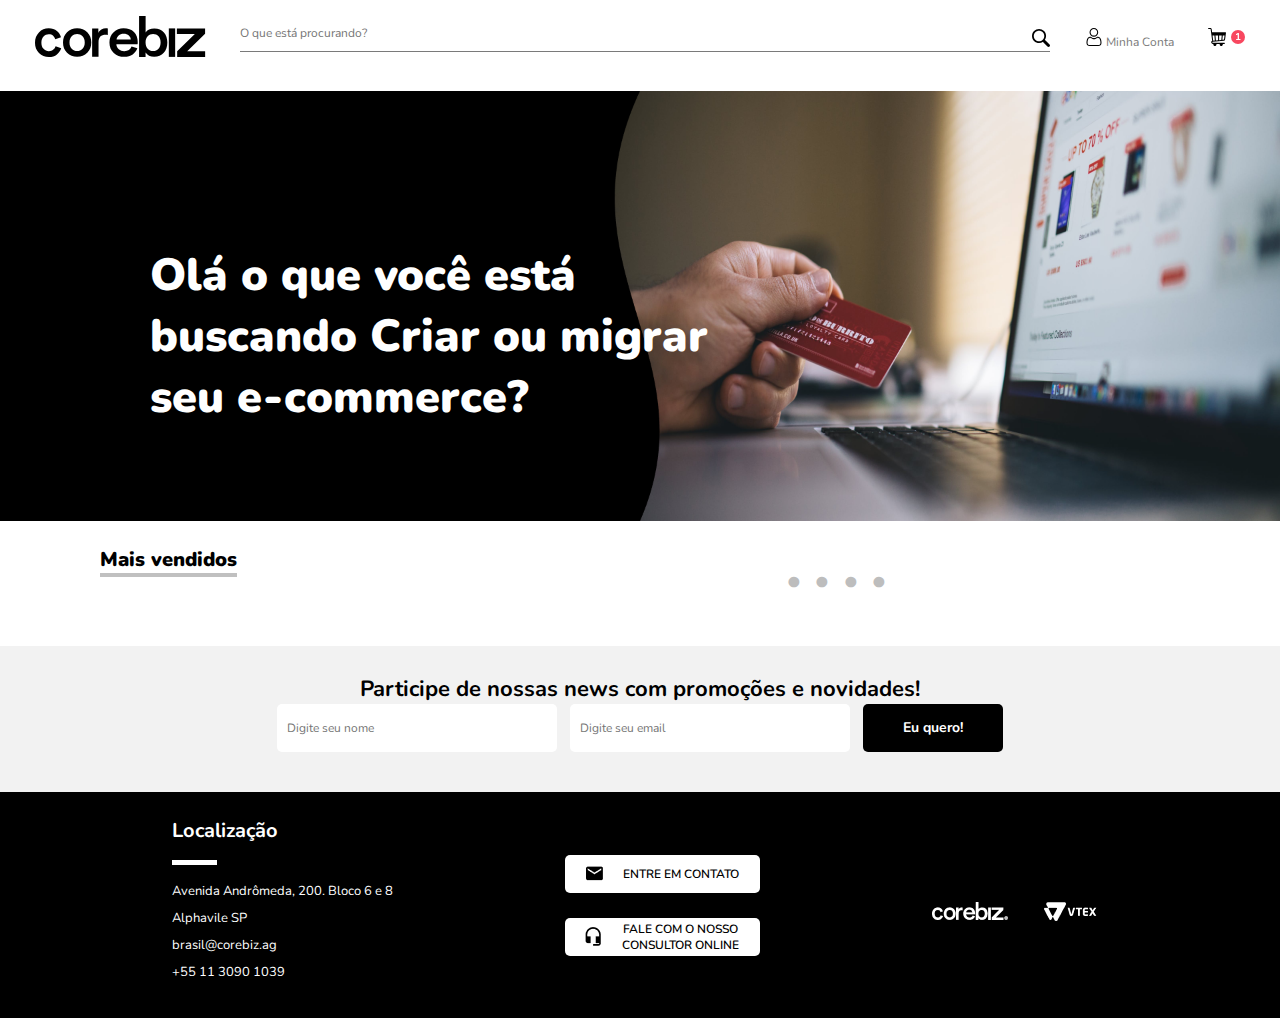
<file: index.html>
<!DOCTYPE html>
<html lang="pt-br">
<head>
    <meta charset="UTF-8">
    <meta name="viewport" content="width=device-width, initial-scale=1.0">
    <link rel="stylesheet" type="text/css" href="./resources/css/style.css">
    <link rel="stylesheet" type="text/css" href="./resources/css/queries.css">
    <link rel="stylesheet" href="https://cdnjs.cloudflare.com/ajax/libs/font-awesome/5.15.2/css/all.min.css" integrity="sha512-HK5fgLBL+xu6dm/Ii3z4xhlSUyZgTT9tuc/hSrtw6uzJOvgRr2a9jyxxT1ely+B+xFAmJKVSTbpM/CuL7qxO8w==" crossorigin="anonymous" />
    <link rel="preconnect" href="https://fonts.gstatic.com">
    <link href="https://fonts.googleapis.com/css2?family=Nunito:ital,wght@0,300;0,400;0,600;0,700;0,800;1,200;1,300;1,400;1,600;1,700&display=swap" rel="stylesheet">
    <title>Home Corebiz</title>
</head>
<body>
  <header>
      <nav class="nav-bar">
          <ul>
            <li class="bars"><a href="#"><i class="fas fa-bars fa-2x"></i></a></li>
            <li class="logo-corebiz"><img src="./resources/img/logo.svg" alt="logo corebiz"></li>
            <li class="search-bar"><input type="text" placeholder="O que está procurando?"></li>
            <li class="my-account"><img src="./resources/img/user 1.svg" alt="Imagem usuário">
              <a href="#">Minha Conta</a></li>
            <li class="minicart"><a href="#"><img src="./resources/img/Minicart.svg" alt=""></a></li>
          </ul>
          <ul>
            <li class="search-bar2"><input type="text" placeholder="O que está procurando?"></li>
          </ul>
      </nav>
  </header>
    <main>
      <section class="banner">
        <div class="slideshow">
          <div class="slide">
            <h2>Olá o que você está buscando Criar ou migrar seu e-commerce?</h2>
          </div>
          <div class="dots">
            <span class="dot1"><a href="#">&#8226;</a></span>
            <span class="dot2"><a href="#">&#8226;</a></span>
            <span class="dot3"><a href="#">&#8226;</a></span>
            <span class="dot4"><a href="#">&#8226;</a></span>
          </div>
        </div>
      </section>
      <section class="showcase">
        <div class="showcase-title">
          <h1>Mais vendidos</h1>
        </div>
      </section>
      <section class="newsLatter">
        <form action="./news.html" class="form">
          <h2>Participe de nossas news com promoções e novidades!</h2>
          <input placeholder="Digite seu nome" type="text">
          <input placeholder="Digite seu email" type="text">
          <button class="black-button">Eu quero!</button>
        </form>
      </section>
      <footer>
        <section class="address">
          <h3>Localização</h3>
          <p>Avenida Andrômeda, 200. Bloco 6 e 8</p>
          <p>Alphavile SP</p>
          <a href="emailto:brasil@corebiz.ag">brasil@corebiz.ag</a>
          <a href="tel:+551130901039">+55 11 3090 1039</a>
        </section>
        <section class="contact">
          <ul>
              <li>
                  <img src="./resources/img/email-icon.png" alt="Icone de E-mail"><a href="#">Entre em contato</a>
              </li>
              <li>
                <img src="./resources/img/headphone-icon.png" alt="Icone de headphone"><a href="#">Fale com o nosso consultor online</a>
              </li>
          </ul>
        </section>
        <section class="created">
          <div>
            <p>Created by</p>
            <img src="./resources/img/corebiz.png" alt="Logo Corebiz">
          </div>
          <div>
            <p>Powered by</p>
            <img src="./resources/img/vtex.png" alt="Logo VTEX">
          </div>
        </section>
      </footer>
    </main>
    <script src="./resources/js/index.js" type="text/javascript" defer="defer"></script>
</body>
</html>
</file>
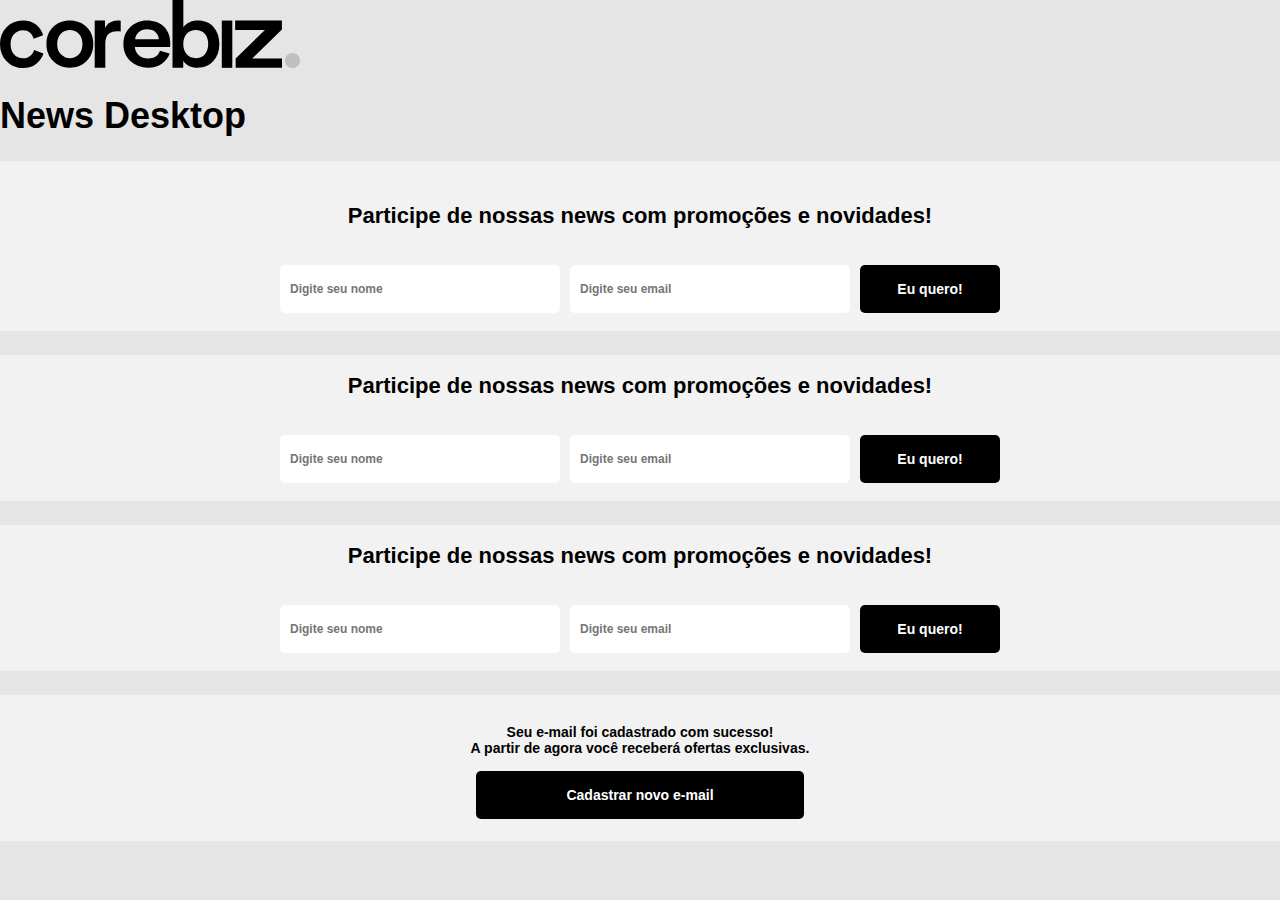
<file: news.html>
<!DOCTYPE html>
<html lang="en">
<head>
    <meta charset="UTF-8">
    <meta name="viewport" content="width=device-width, initial-scale=1.0">
    <link rel="stylesheet" type="text/css" href="./resources/css/news.css">
    <link rel="stylesheet" type="text/css" href="./resources/css/queries.css">
    <link rel="stylesheet" href="https://cdnjs.cloudflare.com/ajax/libs/font-awesome/5.15.2/css/all.min.css" integrity="sha512-HK5fgLBL+xu6dm/Ii3z4xhlSUyZgTT9tuc/hSrtw6uzJOvgRr2a9jyxxT1ely+B+xFAmJKVSTbpM/CuL7qxO8w==" crossorigin="anonymous" />
    <link rel="preconnect" href="https://fonts.gstatic.com">
    <link href="https://fonts.googleapis.com/css2?family=Nunito:ital,wght@0,300;0,400;0,600;0,700;0,800;1,200;1,300;1,400;1,600;1,700&display=swap" rel="stylesheet">
    <title>News Desktop</title>
</head>
<body>
    <header>
        <div class="logo-corebiz">
            <img src="./resources/img/site-logo-corebiz-preto-cinza.svg" alt="Logo Corebiz preto e cinza">
        </div>
        <h3>News Desktop</h3>
    </header>
    <main>
        <section class="newsLatter">
            <form action="./news.html" class="form newsLatter">
                <h2>Participe de nossas news com promoções e novidades!</h2>
                <input placeholder="Digite seu nome" type="text">
                <input placeholder="Digite seu email" type="email">
                <button class="black-button">Eu quero!</button>
            </form>
            <form action="./news.html" class="form newsLatter">
                <h2>Participe de nossas news com promoções e novidades!</h2>
                <input placeholder="Digite seu nome" type="text">
                <input placeholder="Digite seu email" type="email">
                <button class="black-button">Eu quero!</button>
            </form>
            <form action="./news.html" class="form newsLatter">
                <h2>Participe de nossas news com promoções e novidades!</h2>
                <input placeholder="Digite seu nome" type="text">
                <input placeholder="Digite seu email" type="email">
                <button class="black-button">Eu quero!</button>
            </form>
            <form action="./news.html" class="form newsLatter email">
                <h1>Seu e-mail foi cadastrado com sucesso!</h1>
                <p>A partir de agora você receberá ofertas exclusivas.</p>
                <button class="black-button2">Cadastrar novo e-mail</button>
            </form>
        </section>
        
    </main>
    
    <script src="./resources/js/index.js" type="text/javascript" defer="defer"></script>
</body>
</html>
</file>
<file: resources/css/style.css>
*{
    margin: 0;
    padding: 0;
    box-sizing: border-box;
    font-family: 'Nunito', sans-serif;
    font-size: 12px;
    text-decoration: none;
}

body {
    width: 100%;  
}

/*/////////////////////////////////////////////////////////////////////////
/////////////////////NAV-BAR///////////////////////////////////////////////
/////////////////////////////////////////////////////////////////////////*/

nav{
  width: 100%;
  margin-top: 16px;
  margin-bottom: 30px;
}

nav ul {
  list-style: none;
  display: flex;
  flex-direction: row;
  justify-content: space-evenly;
  align-items: center;
}


nav ul .search-bar2{
  display: none;
}

nav ul .bars{
  display: none;
}


nav ul li input{
  border: none;
  padding-bottom: 10px;
  border-bottom: 1px solid #7A7A7A;
  width: 90vh;
  background-image: url(../img/magnifying-glass\ 1.svg);
  background-repeat: no-repeat;
  background-position:right;
  
}

nav ul li input:focus, nav ul li input:hover {
  outline: none;
  border-bottom: solid 2px #7A7A7A;
  transition-delay: 0.1s;  
}

nav ul li a:link, nav ul li a:visited,
nav ul li a:active {
  color:#7A7A7A;
}

nav ul li a:hover{
  color: #000;
}

/*/////////////////////////////////////////////////////////////////////////
/////////////////////SECTION BANNER////////////////////////////////////////
/////////////////////////////////////////////////////////////////////////*/

.banner {
  display: flex;
  flex-direction: column;
  width: 100%;
  height: 430px;
  background-image: url(../img/Mask\ Group.png);
  background-repeat: no-repeat;
  background-size:100% 100%;
}

section .slideshow {
  display: flex;
  flex-direction: row;
  margin-top: 154px;
  margin-left: 150px;
}

section .slideshow .slide h1,
section .slideshow .slide h2 {
  color: white;
  text-align: left;
  width: 70vh;
}

section .slideshow .slide h1 {
  font-weight: 700;
  color: white;
  font-size: 30px;
}
section .slideshow .slide h2 {
  font-weight: 900;
  color: white;
  font-size: 45px;
}

section .slideshow .dots{
  width: 10%;
  display: flex;
  justify-content: space-around;
  margin-top: 35vh;
  height: 10%;
}

section .slideshow .dots a {
  color: #BDBDBD;
  font-size: 30px;
}

section .slideshow .dots a:hover,
section .slideshow .dots a:active,
section .slideshow .dots a:focus {
  color: #F8475F;
}

/*/////////////////////////////////////////////////////////////////////////
/////////////////////SECTION SHOWCASE///////////////////////////////////////////////
/////////////////////////////////////////////////////////////////////////*/

.showcase {
  width: 100%;
  display: flex;
  flex-wrap: wrap;
  flex-direction: row;
  justify-content: space-evenly;
  padding-bottom: 69px;
  
}

.showcase .showcase-title {
  display: flex;
  margin-top: 25px;
  width: 100%;
  flex-direction: row;
  margin-left: 100px;
}

.showcase-title h1{
  border-bottom: 4.29723px solid #C0C0C0;
  font-weight: 900;
  font-size: 20px;
}

section .product {
  margin-top: 20px;  
  text-align: center;
}

section .product ul{
  list-style: none;
  
}

.product ul:hover .black-button{
    visibility: visible;
}

.product ul:hover {
  background-color: #E6E8EA;
}



.product ul .black-button {
  visibility: hidden;
  width: 125.28px;
  height: 32.42px;
  margin-bottom: 14.41px;
  background: #000000;
  border-radius: 5px;
}

section .product ul li .red{
  color: #F8475F;
  width: 11.39px;
  height: 10px;
}

/*/////////////////////////////////////////////////////////////////////////
/////////////////////SECTION NEWSLATTER///////////////////////////////////////////////
/////////////////////////////////////////////////////////////////////////*/
.newsLatter {
  display: flex;
  align-items: center;
  justify-content: center;
  flex-direction: row;
  flex-wrap: wrap;
  background-color: #F2F2F2;
  width: 100%;
  height: 146px;
  padding-top: 24px;
  padding-bottom: 36px;
}

.newsLatter h2 {
  text-align: center;
  font-weight: 700;
  font-size: 22px;
  width: 100%;
}

.newsLatter .form input,
.newsLatter .form input:focus  {
  background: #FFFFFF;
  outline: none;
  border-radius: 5px;
  border: none;
  margin-right: 10px;
  padding: 10px;
  width: 280px;
  height: 48px;
}

.black-button {
  width: 140px;
  color: #FFF;
  font-size: 14px;
  font-weight: 700;
  outline: none;
  height: 48px;
  border: none;
  background: #000000;
  border-radius: 5px;
}

.newsLatter .form button:hover {
  background-color: rgb(66, 66, 66);
  cursor: pointer;
}

/*/////////////////////////////////////////////////////////////////////////
/////////////////////FOOTER///////////////////////////////////////////////
/////////////////////////////////////////////////////////////////////////*/

footer {
  background-color: #000;
  display: flex;
  align-items: center;
  justify-content: space-evenly;
  padding: 25px 0;
}

footer .address h3 {
  font-weight: 700;
  color: #FFF;
  font-size: 20px;
  line-height: 27.28px;
}

footer .address h3::after {
  content: '';
  display: block;
  background-color: #FFF;
  height: 5px;
  width: 45px;
  margin-top: 16px;
  margin-bottom: 20px;
}

footer .address p,
footer .address a {
  display: block;
  text-decoration: none;
  color: #FFF;
  font-size: 13px;
  line-height: 12px;
  margin-bottom: 15px;
}

footer .contact ul {
  display: flex;
  align-items: center;
  justify-content: center;
  list-style-type: none;
  flex-direction: column;
}

footer .contact ul li {
  background-color: #FFF;
  margin-bottom: 25px;
  width: 195px;
  min-height: 38px;
  text-align: center;
  border-radius: 5px;
  display: flex;
  align-items: center;
  justify-content: space-evenly;
  cursor: pointer;
}


footer .contact ul li:last-child img {
  margin-left: 20px;
}

footer .contact ul li+li {
  margin-bottom: 0;
}

footer .contact ul li a {
  text-transform: uppercase;
  font-size: 12px;
  color: #000;
  text-decoration: none;
  font-weight: 600;
}

footer .contact ul li:hover {
  background-color: rgb(224, 224, 224);
}

footer .created {
  display: flex;
  align-items: center;
  justify-content: center;
}

footer .created div {
  font-size: 10px;
  font-weight: normal;
}

footer .created div:first-child {
  margin-right: 36px;
}
</file>
<file: resources/css/queries.css>
@media only screen and (max-width: 500px){
    

    nav{
        width: 100%;
        display: flex;
        flex-direction: column;
        flex-wrap: wrap;
        margin-bottom: 13px;
        justify-content: space-evenly;
    }

    nav .logo-corebiz img {
        height: 25px;
        width: 102.45999908447266px;
        left: 0px;
        top: 0px;
        border-radius: 0px;
    }
    
    nav ul .bars{
       display: flex;
    }

    nav ul .search-bar{
        display: none;
    }

    nav ul .search-bar2{
        margin-top: 15px;
        display: flex;
        justify-content: center;
    }

    nav ul .search-bar2 input{
        width: 45vh;
    }

    nav ul .my-account {
        display: none;
    }

    section .slide{
        width: 100%;
    }

    .banner{
        width: 100%;
        height: 191.2px;
        background-repeat: no-repeat;
        background-image: url(../img/image\ 2.png);
        background-size: 100% 100%;
    }

    section .slideshow .slide h2 {
        position: absolute;
        padding-bottom: 20px;
        height: 131.1346435546875px;
        width: 277px;
        left: 1%;
        top: 112.5909423828125px;      
        text-align: left;
        font-weight: 900;
        font-size: 30px;
    }

    section .slideshow .dots{
        width: 10%;
        display: flex;
        justify-content: space-around;
        margin-top: 5px;
        position: absolute;
        height: 10%;
      }

      section .slideshow .dots .dot1{
            color: #F8475F;
      }

      .newsLatter{
          width: 100%;
          height: 100%;
          flex-direction: column;
          text-align: center;
          padding-left: 5%;
      }

      .newsLatter .form input,
      .newsLatter .form input:focus  {
            background: #FFFFFF;
            margin-top: 8px;
            margin-bottom: 8px;
            outline: none;
            border-radius: 5px;
            border: none;
            width: 90%;
            height: 48px;
    } 

    .black-button{
        width: 90%;
    }

    .newsLatter form{
        width: 100%;
        margin-right: 20px;
    }

}


@media screen and (max-width: 600px) {
    /* nav{
        width: 100%;
        display: flex;
        flex-direction: column;
        flex-wrap: wrap;
        margin-bottom: 13px;
        justify-content: space-evenly;
    }

    nav .logo-corebiz img {
        height: 25px;
        width: 102.45999908447266px;
        left: 0px;
        top: 0px;
        border-radius: 0px;
    }
    
    nav ul .bars{
       display: flex;
    }

    nav ul .search-bar{
        width: 10vh;
        display: none;
    }

    nav ul .search-bar2{
        margin-top: 15px;
        display: flex;
        justify-content: center;
    }

    nav ul .search-bar2 input{
        width: 120%;
    }

    nav ul .my-account {
        display: none;
    }

    section .slide{
        width: 100%;
    }

    .banner{
        width: 100%;
        height: 191.2px;
        background-repeat: no-repeat;
        background-image: url(../img/Mask\ Group.png);
        background-size: 100% 100%;
    }

    section .slideshow .slide h2 {
        position: absolute;
        padding-bottom: 20px;
        height: 131.1346435546875px;
        width: 277px;
        left: 1%;
        top: 112.5909423828125px;      
        text-align: left;
        font-weight: 900;
        font-size: 30px;
    }

    section .slideshow .dots{
        width: 10%;
        display: flex;
        justify-content: space-around;
        margin-top: 5px;
        position: absolute;
        height: 10%;
      }

      section .slideshow .dots .dot1{
            color: #F8475F;
      }

      .newsLatter{
          width: 100%;
          height: 100%;
          flex-direction: column;
          text-align: center;
          padding-left: 5%;
      }

      .newsLatter .form input,
      .newsLatter .form input:focus  {
            background: #FFFFFF;
            margin-top: 8px;
            margin-bottom: 8px;
            outline: none;
            border-radius: 5px;
            border: none;
            width: 90%;
            height: 48px;
    } 

    .black-button{
        width: 90%;
    }

    .newsLatter form{
        width: 100%;
        margin-right: 20px;
    } */

    footer {
        background-color: #000;
        display: flex;
        flex-direction: column;
        align-items: flex-start;
        justify-content: center;
        padding: 27px 17px;
    }
    footer .contact {
        margin: 27px auto;
    }
    footer .contact ul {
        display: flex;
    }
    footer .created {
        margin: 0 auto;
        width: 224px;
        justify-content: space-between;
    }
}
</file>
<file: resources/css/news.css>
*{
    margin: 0;
    padding:0;
    box-sizing: border-box;
    font-family: 'lato', sans-serif;
    font-size: 36px;
    text-decoration: none;
}

body{
  background-color: #E5E5E5;
}

header .logo-corebiz{
    margin-bottom: 18px;
}

.newsLatter {
    
    display: flex;
    align-items: center;
    justify-content: center;
    flex-direction: row;
    flex-wrap: wrap;
    background-color: #F2F2F2;
    width: 100%;
    height: 146px;
    margin-top: 24px;
  }
  
  .newsLatter h2 {
    text-align: center;
    font-weight: 700;
    font-size: 22px;
    width: 100%;
  }

  .newsLatter h1{
      margin-top: 32px;
    width: 100%;
    font-size: 14px;
    font-weight: 700;
}

.newsLatter p{
    width: 100%;
    font-size: 14px;
    font-weight: 700;
}
  
  .newsLatter .form input,
  .newsLatter .form input:focus  {
    background: #FFFFFF;
    outline: none;
    border-radius: 5px;
    border: none;
    margin-right: 10px;
    font-size: 12px;
    line-height: 14px;
    font-weight: 700;
    padding: 10px;
    width: 280px;
    height: 48px;
  }

  .email{
      display: flex;
      justify-content: center;
      align-items: center;
      align-content: center;
      text-align: center;
      flex-direction: row;
      flex-wrap: wrap;
  }
  
  .black-button {
    width: 140px;
    color: #FFF;
    font-size: 14px;
    font-weight: 700;
    outline: none;
    height: 48px;
    border: none;
    background: #000000;
    border-radius: 5px;
  }

  .black-button2 {
    width: 328px;
    color: #FFF;
    font-size: 14px;
    font-weight: 700;
    outline: none;
    margin-top: 15px;
    margin-bottom: 25px;
    height: 48px;
    border: none;
    background: #000000;
    border-radius: 5px;
  }
  
  .newsLatter .form button:hover {
    background-color: rgb(66, 66, 66);
    cursor: pointer;
  }
</file>
